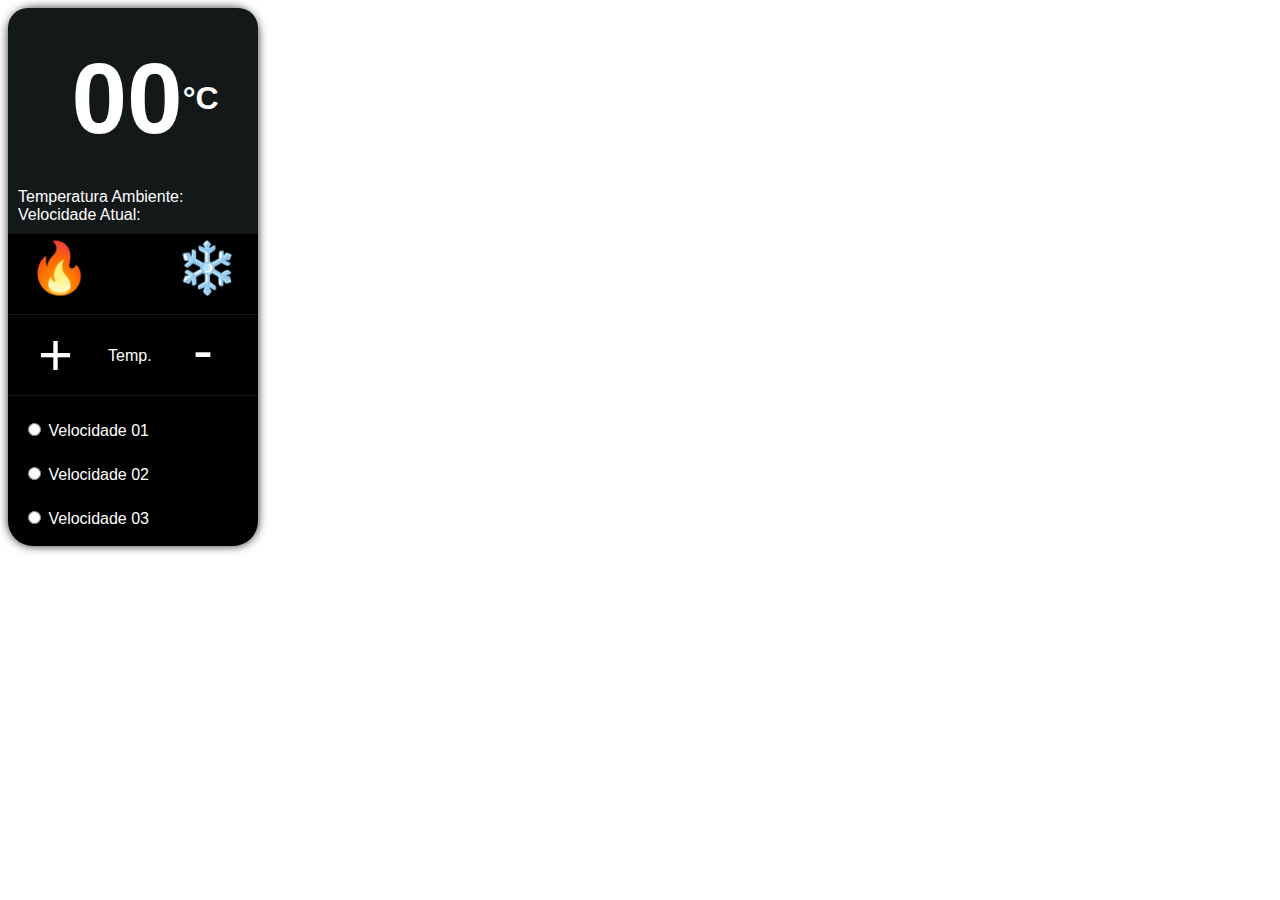
<file: html/index.html>
<!DOCTYPE html>
<html lang="pt-BR">
<head>
    <meta charset="UTF-8">
    <link rel="stylesheet" href="../css/style.css">
    <title>Controle Ar Condicionado</title>
</head>
<body>
    <div class="pagina-wrapper">
        <form class="estrutura">
            <div class="display">
                <h1 id="number">00</h1>
                <h1>°C</h1>
            </div>
            <div class="info">   
                Temperatura Ambiente:
            </br>
                Velocidade Atual:
            </div>
            <div class="wrapper-ligaDesliga">
                <div class="quente">
                    <a href="/quente">🔥</a><br>
                </div>
                <div class="frio">
                    <a href="/frio">❄️</a><br>
                </div>
            </div>

            <div class="temperatura">
                <div class="aumentar">
                    <a href="/mais">+</a><br>
                </div>
                <div class="diminuir">
                    <a href="/menos">-</a><br>
                </div>
                <div class="textTemp">Temp.</div>
            </div>
            
            <div class="velocidades">
                <a href="\v1">
                    <input  class="radio" type="radio" name="radio" id="radio1">
                    Velocidade 01
                </a></br>

                <a href="\v2">
                    <input class="radio" type="radio" name="radio" id="radio2">
                    Velocidade 02
                </a></br>

                <a href="\v3">
                    <input class="radio" type="radio" name="radio" id="radio3">
                   Velocidade 03
                </a>
            </div>
        </form>
    </div>
</body>
</html>
</file>
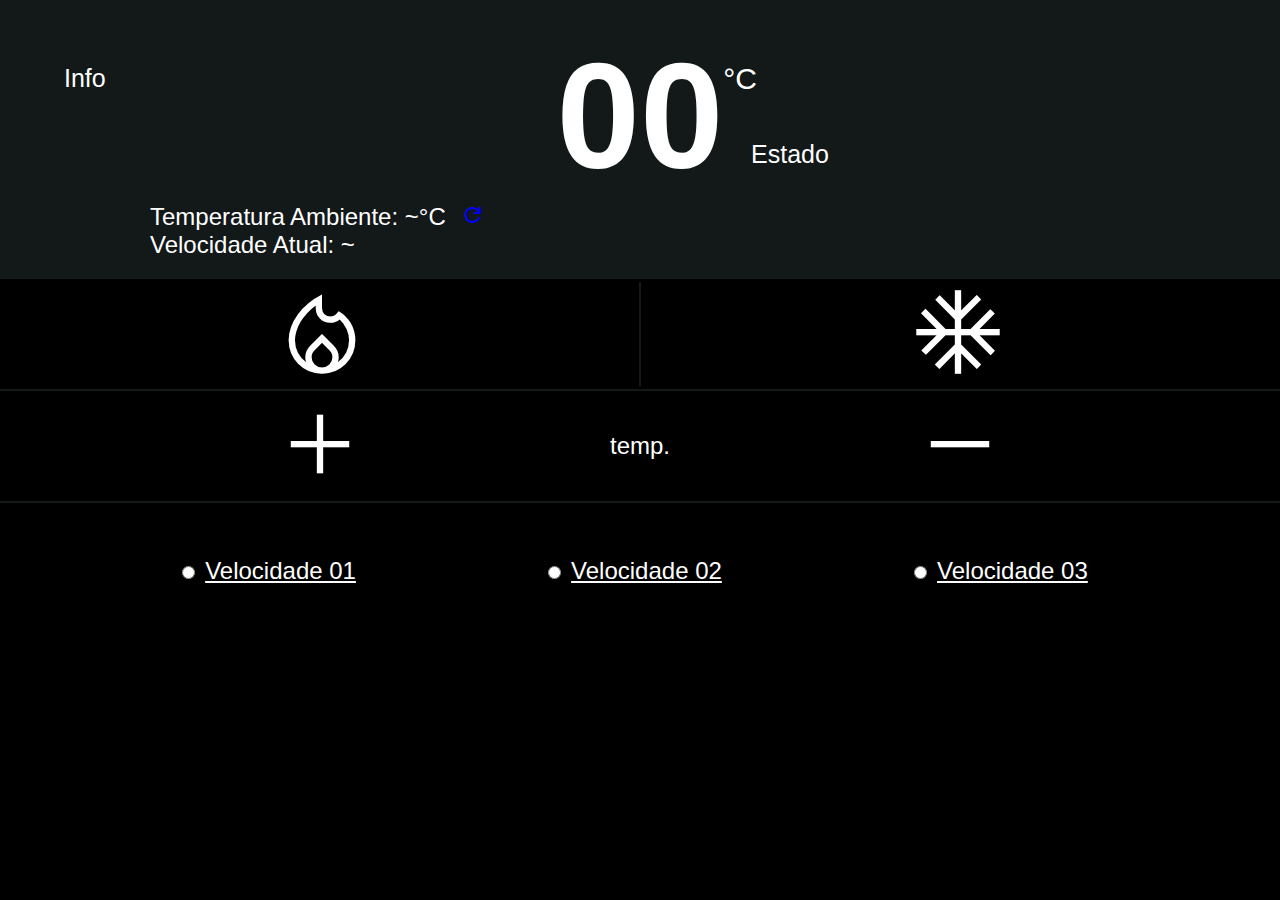
<file: html/final.html>
<!DOCTYPE html>
<html lang="pt-BR">
  <head>
    <meta charset="UTF-8" />
    <meta name="viewport" content="width=device-width, initial-scale=1.0" />
    <link type="text/css" rel="stylesheet" href="https://fonts.googleapis.com/css2?family=Material+Symbols+Sharp:opsz,wght,FILL,GRAD@20..48,100..700,0..1,-50..200"/>
    <link rel="stylesheet" href="../css/style2.css" />
    <title>Controle</title>
  </head>
  <body>
    <div class="main">
      <!-- Display -->
      <div class="display">
        <p id="on-off">Info</p>
        <div class="temperatura">
          <h1 id="temp">00</h1>
          <p id="celsius">°C</p>
          <p id="info-estado">Estado</p>
        </div>

        <div class="textInfo-box">
          <p class="textInfo"> Temperatura Ambiente: ~°C <a href="#" aria-label="Atualizar temperatura"> <span class="material-symbols-sharp refresh">refresh</span></a></p>
          <p class="textInfo">Velocidade Atual: ~</p>
        </div>
      </div>
      <!-- End of Display -->

      <!-- Estado -->
      <div class="estado">
        <div class="icon-box right-border">
          <a href="#" onclick="alert('Desligando/Alterando estado')" aria-label="Modo Quente" >
            <span class="material-symbols-sharp icon quente">
              local_fire_department
            </span>
            <span class="text-estado text-quente">Quente</span>
          </a>
        </div>
        <div class="icon-box left-border">
          <a href="#" onclick="alert('Desligando/Alterando estado')" aria-label="Modo Frio">
            <span class="material-symbols-sharp icon frio"> ac_unit </span>
            <span class="text-estado text-frio">Frio</span>
          </a>
        </div>
      </div>
      <!-- End of Estado -->

      <!-- Ajuste de temperatura -->
      <div class="ajusteTemp">
        <div class="aumentar">
          <a href="#" aria-label="Aumentar Temperatura">
            <span class="material-symbols-sharp icon ajust-left icon-aumentar">
              add
            </span>
            <span class="text-temp text-aumentar">Aumentar</span>
          </a>
        </div>
        <div class="info-temp">temp.</div>
        <div class="diminuir">
          <a href="#" aria-label="Diminuir Temperatura">
            <span class="material-symbols-sharp icon ajust-right icon-diminuir">
              remove
            </span>
            <span class="text-temp text-diminuir">Diminuir</span>
          </a>
        </div>
      </div>
      <!-- End of Ajuste de temperatura -->

      <!-- Velocidades -->
      <div class="velocidades">
        <a href="#" class="radio">
          <input class="ajust-radio" type="radio" name="radio" id="radio1"/>Velocidade 01</a>
        <a href="#" class="radio">
          <input class="ajust-radio" type="radio" name="radio" id="radio2"/>Velocidade 02</a>
        <a href="#" class="radio">
          <input class="ajust-radio" type="radio" name="radio" id="radio3"/>Velocidade 03</a>
      </div>
      <!-- End of Velocidades -->
    </div>
  </body>
</html>
</file>
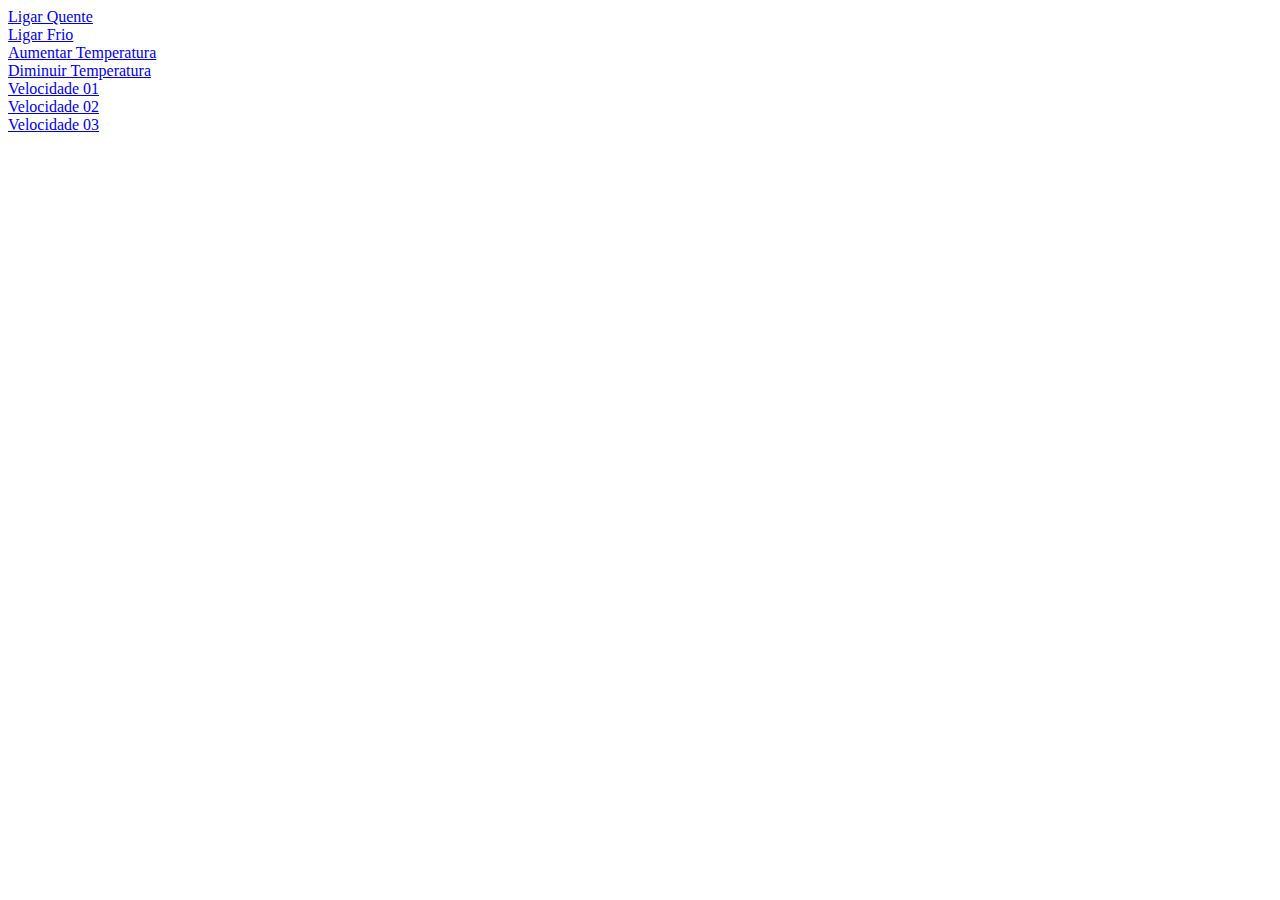
<file: html/htmlBasico.html>
<!--
    Um botão de ligar
    Um botão de desligar
    Um botão para aumentar a temperatura
    Um botão para diminuir a temperatura
    Um botão para velocidade 01
    Um botão para velocidade 02
    Um botão para velocidade 03
-->

<!DOCTYPE html>
<html lang="pt-BR">
<head>
    <meta charset="UTF-8">
    <title>Controle Ar Condicionado</title>
</head>
<body>
    <a href="/ligar">Ligar Quente</a></br>
    <a href="/ligar">Ligar Frio</a></br>
    <a href="/mais">Aumentar Temperatura</a></br>
    <a href="/menos">Diminuir Temperatura</a></br>
    <a href="/v1">Velocidade 01</a></br>
    <a href="/v2">Velocidade 02</a></br>
    <a href="/v3">Velocidade 03</a></br>
</body>
</html>
</file>
<file: css/style.css>
body{
    font-family: Arial, Helvetica, sans-serif;
    font-size: 16px;
}

a{
    text-decoration: none;
    color: white;
}

.estrutura {
    max-width: 250px;
    max-height: 600px;
    background-color: #000;
    box-shadow: 0px 0px 10px #2e2e2e;
    border-radius: 25px;
    color: white;
}

.display {
    border-top-left-radius: 20px;
    border-top-right-radius: 20px; 
    background-color: #131819;
    height: 180px;
    justify-content: center;
    align-items: center;
    display: flex;
}

.display #number{
    font-size: 100px;
    padding-left: 24px;
}

.info{
    background-color: #131819;
    padding-left: 10px;
}

.wrapper-ligaDesliga {
    border-top: #131819 solid 10px;
    height: 80px;
    font-size: 50px;
}

.quente{
    margin-top: 5px;
    display: flex;  
    margin-left: 20px;
    float: left;  
}

.frio{
    margin-top: 5px;
    margin-right: 20px;
    float: right;
    display: flex;
}

.temperatura{
    border-top: #131819 solid 1px;
    height: 80px;
    font-size: 60px;
}

.aumentar{
    margin-top: 5px;
    margin-left: 30px;
    float: left; 
}

.textTemp{
    position: absolute;
    margin-top: 32px;
    margin-left: 100px;
    font-size: 16px;
}

.diminuir{
    margin-right: 45px;
    float: right;
}

.velocidades{
    border-top: #131819 solid 1px;
    height: 150px;
    font-size: 16px;
}

.radio{
    margin-top: 27px;
    margin-left: 20px;
}
</file>
<file: css/style2.css>
/* Configurações gerais para todos os elementos */
* {
    margin: 0;
    padding: 0;
    color: white;
}

/* Estilo do corpo do documento */
body{
    background-color: black;
    background-size: cover;
    font-family: Arial, Helvetica, sans-serif;
}

/* Estilo para o contêiner principal */
.main {
    display: flex;
    flex-direction: column;
    justify-content: space-between;
    background-color: #131819;
    height: 100%;
}

/* Ajustes para parágrafos dentro do elemento com classe 'display' */
.display p{
    font-weight: normal;
}

/* Estilos para o elemento com id 'on-off' dentro do elemento com classe 'display' */
.display #on-off{
    position: absolute;
    padding: 5%;
    font-size: 25px;
}

/* Estilos para a seção de temperatura */
.display .temperatura{
    display: flex;
    justify-content: center;
    align-items: center;
    margin-top: 30px;
}

/* Estilos para a temperatura em si */
.display .temperatura #temp{
    font-size: 150px;
    font-weight: bold;
}

/* Estilos para o símbolo de grau Celsius */
.display .temperatura #celsius{
    position: absolute;
    font-size: 30px;
    margin-bottom: 75px;
    margin-left: 200px;
}

/* Estilos para o texto 'Estado' */
.display #info-estado{
    position: absolute;
    font-size: 25px;
    margin-bottom: -75px;
    margin-left: 300px;
}

/* Estilos para a caixa de informações de texto */
.display .textInfo-box{
    display: flex;
    flex-direction: column;
    margin-left: 25%;
    margin-bottom: 20px;
}

/* Estilos para o texto informativo */
.display .textInfo{
    font-size: 1.5rem;
}

/* Estilos para o ícone de atualização (refresh) */
.display .textInfo-box .textInfo .refresh{
    position: absolute;
    margin-left: 15px;
    color: blue;
}

/* Estilos para a seção de 'Estado' e 'Ajuste de temperatura' */
.estado, .ajusteTemp{
    padding: 5px;
    height: 100px;
    display: flex;
    justify-content: space-evenly;
    align-items: center;
    text-align: center;
    background-color: black;
    border-bottom: 2px solid #131819;
}

/* Estilos para a caixa de ícone do 'Estado' */
.estado .icon-box {
    width: 50%;
}

/* Estilos para a borda direita da caixa de ícone do 'Estado' */
.estado .icon-box.right-border{
    border-right: 1px solid #131819;
}

/* Estilos para a borda esquerda da caixa de ícone do 'Estado' */
.estado .icon-box.left-border{
    border-left: 1px solid #131819;
}

/* Estilos para os ícones de 'Estado' e 'Ajuste de temperatura' */
.estado .icon, .ajusteTemp .icon{
    font-size: 100px;
}

/* Estilos para o texto do 'Estado' */
.estado .icon-box .text-estado{
    position: absolute;
    margin: 40px 0;
    font-size: 30px;
    display: none;
}

/* Estilos específicos para o texto do 'Estado' quando está quente */
.estado .icon-box .text-estado.text-quente{
    background: linear-gradient(75deg, red 3.5%, yellow 95%);
    background-clip: text;
    -webkit-background-clip: text;
    -webkit-text-fill-color: transparent;
}

/* Estilos específicos para o texto do 'Estado' quando está frio */
.estado .icon-box .text-estado.text-frio{
    margin-left: 25px;
    background: linear-gradient(75deg, white 3.5%, blue 95%);
    background-clip: text;
    -webkit-background-clip: text;
    -webkit-text-fill-color: transparent;
}

/* Estilos para mostrar o texto do 'Estado' quando o ícone de frio é destacado (hover) */
.estado .icon.frio:hover + .text-frio{
    display: inline;
}

/* Estilos para mostrar o texto do 'Estado' quando o ícone de quente é destacado (hover) */
.estado .icon.quente:hover + .text-quente{
    display: inline;
}

/* Estilos para o texto 'temp.' na seção de ajuste de temperatura */
.ajusteTemp .info-temp{
    font-size: 24px;
}

/* Estilos para o ícone de seta à esquerda na seção de ajuste de temperatura */
.ajust-left{
    margin-left: 25px;
}

/* Estilos para o ícone de seta à direita na seção de ajuste de temperatura */
.ajust-right{
    margin-right: 25px;
}

/* Estilos para o texto de aumento e diminuição na seção de ajuste de temperatura */
.ajusteTemp .aumentar .text-temp, .ajusteTemp .diminuir .text-temp{
    position: absolute;
    margin: 40px 0;
    font-size: 30px;
    display: none;
}

/* Estilos para mostrar o texto de aumento quando o ícone de aumento é destacado (hover) */
.ajusteTemp .icon.icon-aumentar:hover + .text-aumentar{
    display: inline;
}

/* Estilos para mostrar o texto de diminuição quando o ícone de diminuição é destacado (hover) */
.ajusteTemp .icon.icon-diminuir:hover + .text-diminuir{
    display: inline;
}

/* Estilos para a seção de velocidades */
.velocidades{
    display: flex;
    justify-content: space-evenly;
    align-items: center;
    height: 135px;
    font-size: 24px;
    background-color: black;
}

/* Estilos para os elementos de rádio na seção de velocidades */
.velocidades .radio, .velocidades .ajust-radio{
    margin-right: 10px;
    cursor: pointer;
}

/* Media queries para ajustar o layout em diferentes tamanhos de tela */

/* Estilos específicos para telas com largura máxima de 450px */
@media screen and (max-width: 450px){
    .display #info-estado{
        display: none;
    }

    .display{
        padding-top: 20px;
    }

    .display .textInfo-box{
        margin-left: 0;
    }

    .display .textInfo{
        font-size: 1.2rem;
    }

    .estado .icon.frio:hover + .text-frio,
    .estado .icon.quente:hover + .text-quente,
    .ajusteTemp .icon.icon-aumentar:hover + .text-aumentar,
    .ajusteTemp .icon.icon-diminuir:hover + .text-diminuir {
        display: none;
        pointer-events: none;
    }

    .velocidades{
        flex-direction: column;
        justify-content: space-between;
        height: auto;
    }

    .velocidades .radio{
        margin-right: 50px;
    }

    .velocidades .ajust-radio {
        margin: 35px 15px 35px 0;
    }
}

/* Estilos específicos para telas com largura mínima de 450px e máxima de 600px */
@media screen and (min-width:450px) and (max-width: 600px){
    .display{
        padding-top: 20px;
    }

    .display .textInfo-box{
        margin-left: 25px;
    }

    .display .textInfo{
        font-size: 1.2rem;
    }

    .estado .icon.frio:hover + .text-frio,
    .estado .icon.quente:hover + .text-quente,
    .ajusteTemp .icon.icon-aumentar:hover + .text-aumentar,
    .ajusteTemp .icon.icon-diminuir:hover + .text-diminuir {
        display: none;
        pointer-events: none;
    }

    .velocidades{
        flex-direction: column;
        justify-content: space-between;
        height: auto;
    }

    .velocidades .radio{
        margin-right: 175px;
    }

    .velocidades .ajust-radio {
        margin: 35px 15px 35px 0;
    }
}

/* Estilos específicos para telas com largura mínima de 600px e máxima de 900px */
@media screen and (min-width: 600px) and (max-width: 900px){
    .display .textInfo-box{
        margin-left: 25px;
    }


    .ajusteTemp .icon.icon-aumentar:hover + .text-aumentar,
    .ajusteTemp .icon.icon-diminuir:hover + .text-diminuir {
        display: none;
        pointer-events: none;
    }
}

/* Estilos específicos para telas com largura mínima de 900px e máxima de 1100px */
@media screen and (min-width: 900px) and (max-width: 1100px){
    .display .textInfo-box{
        margin-left: 100px;
    }
}

/* Estilos específicos para telas com largura mínima de 1100px e máxima de 1300px */
@media screen and (min-width: 1100px) and (max-width: 1300px){
    .display .textInfo-box{
        margin-left: 150px;
    }
}
</file>
